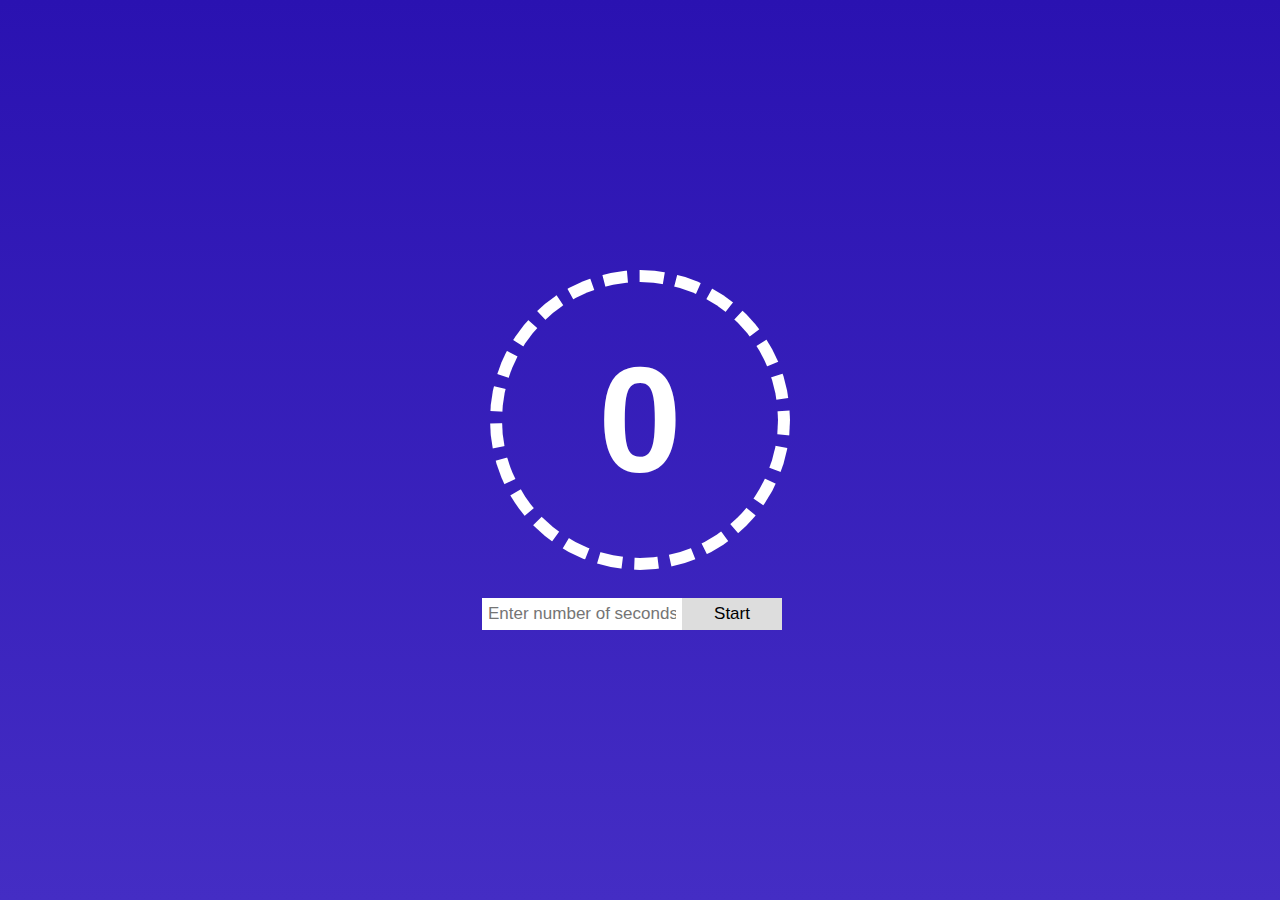
<file: index.html>
<!DOCTYPE html>
<html lang="en">
<head>
  <meta charset="UTF-8">
  <meta name="viewport" content="width=device-width, initial-scale=1.0">
  <meta http-equiv="X-UA-Compatible" content="ie=edge">
  <title>Document</title>
  <link rel="stylesheet" href="style.css">
</head>
<body>
  <div class="wrapper">
    <div class="container">
      <h1>0</h1>
    </div>
    <div class="search-container">
      <form action="" id="form">
      <input type="text" placeholder="Enter number of seconds" id="inputResult">
      <button type="submit" id="submit">Start</i></button>
    </form>
    </div>
  </div>
  <script src="./timer.js"></script>
</body>
</html>
</file>
<file: style.css>
* {
  margin: 0;
  box-sizing: border-box;
}

.wrapper {
  height: 100vh;
  display: flex;
  align-items: center;
  justify-content: center;
  flex-direction: column;
  background: linear-gradient(rgb(42, 18, 177), rgb(68, 45, 196));
}

.container {
  width: 300px;
  height: 300px;
  border: 12px solid #fff;
  border-style: dashed;
  border-radius: 50%;
  display: flex;
  align-items: center;
  justify-content: center;
}

h1 {
  font-size: 150px;
  color: #fff;
  font-weight: bold;
  text-align: center;
  font-family: "Segoe UI", Tahoma, Geneva, Verdana, sans-serif;
}

input[type="text"] {
  padding: 6px;
  margin-top: 8px;
  font-size: 17px;
  border: none;
  width: 200px;
}

button {
  float: right;
  width: 100px;
  padding: 6px 10px;
  margin-top: 8px;
  margin-right: 16px;
  background: #ddd;
  font-size: 17px;
  border: none;
  cursor: pointer;
}

button:hover {
  background: #ccc;
}

.search-container {
  margin-top: 20px;
}
</file>
